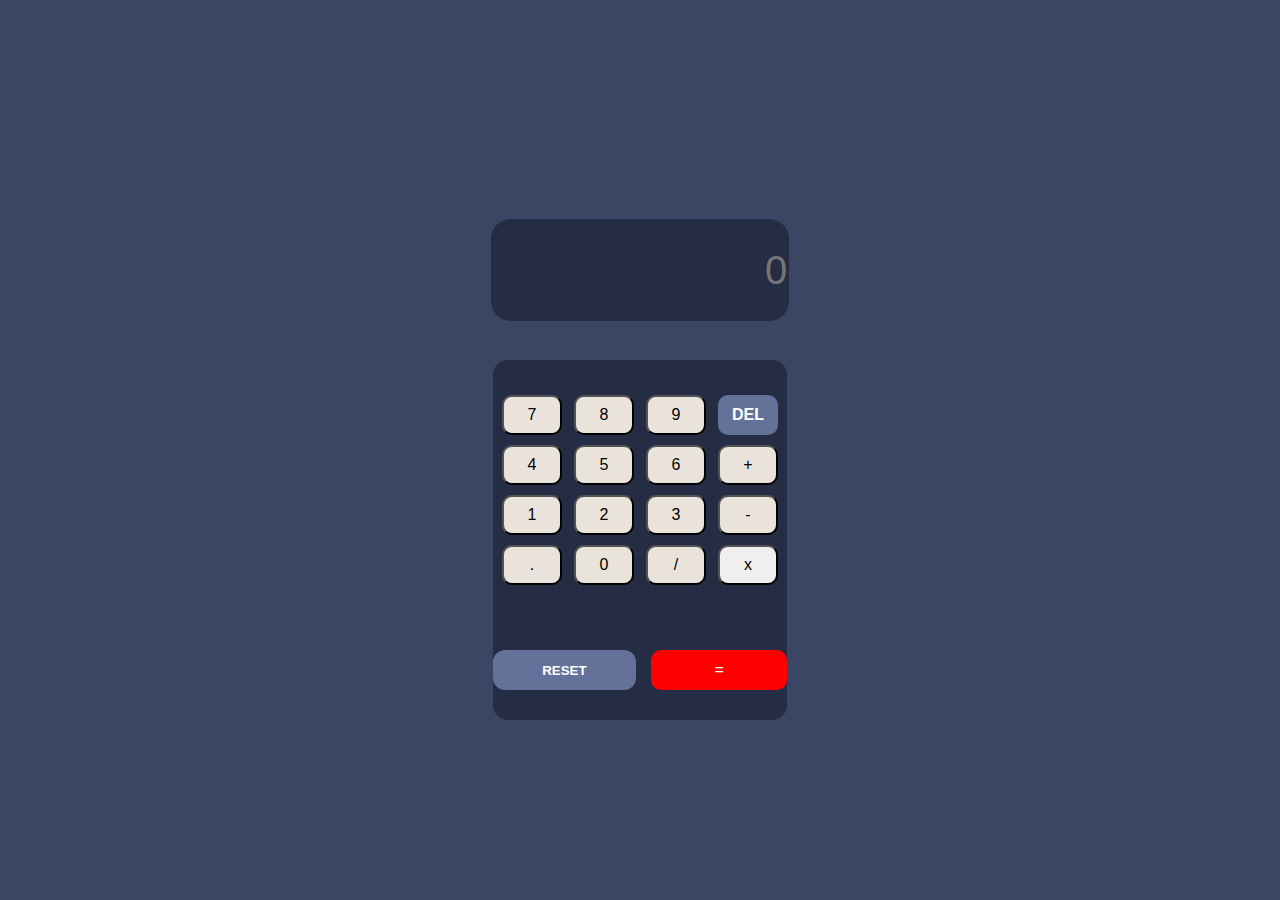
<file: index.html>
<!DOCTYPE html>
<html lang="en">
<head>
    <meta charset="UTF-8">
    <meta name="viewport" content="width=device-width, initial-scale=1.0">
    <title>Calculator</title>
    <link rel="stylesheet" href="style3.css">
    <script src="script.js" defer></script>
</head>
<body>
    <div class="main">
        <div class="display">
            <input id="screen" type="text" placeholder="0">
        </div>
        <div class="cal-body">
            <div class="whole">
            <div class="num">
                <div class="btns">
                    <button class="btn">7</button>
                    <button class="btn">8</button>
                    <button class="btn">9</button>
                    <button class="btnn" id="del" onclick="" style="background-color: #647299; border: none; font-weight: 700; color: white;"  >DEL</button>
                </div>
                <div class="btns">
                    <button class="btn">4</button>
                    <button class="btn">5</button>
                    <button class="btn">6</button>
                    <button class="btn">+</button>
                </div>
                <div class="btns">
                    <button class="btn">1</button>
                    <button class="btn">2</button>
                    <button class="btn">3</button>
                    <button class="btn">-</button>
                </div>
                <div class="btns">
                    <button class="btn">.</button>
                    <button class="btn">0</button>
                    <button class="btn">/</button>
                    <button class="btnn" id="multiply">x</button>
                </div>
            </div>
            <div class="result">
                <button id="reset" onclick="" style="background-color: #647299; color: white; border-radius: 12px; width: 12em; border: none; font-weight: 700;">RESET</button>
                <button class="btnn" id="eval"  style="background-color: red; color: white; width: 9.5em; border: none;">=</button>
            </div>
        </div>
        </div>
    </div>
</body>
</html>
</file>
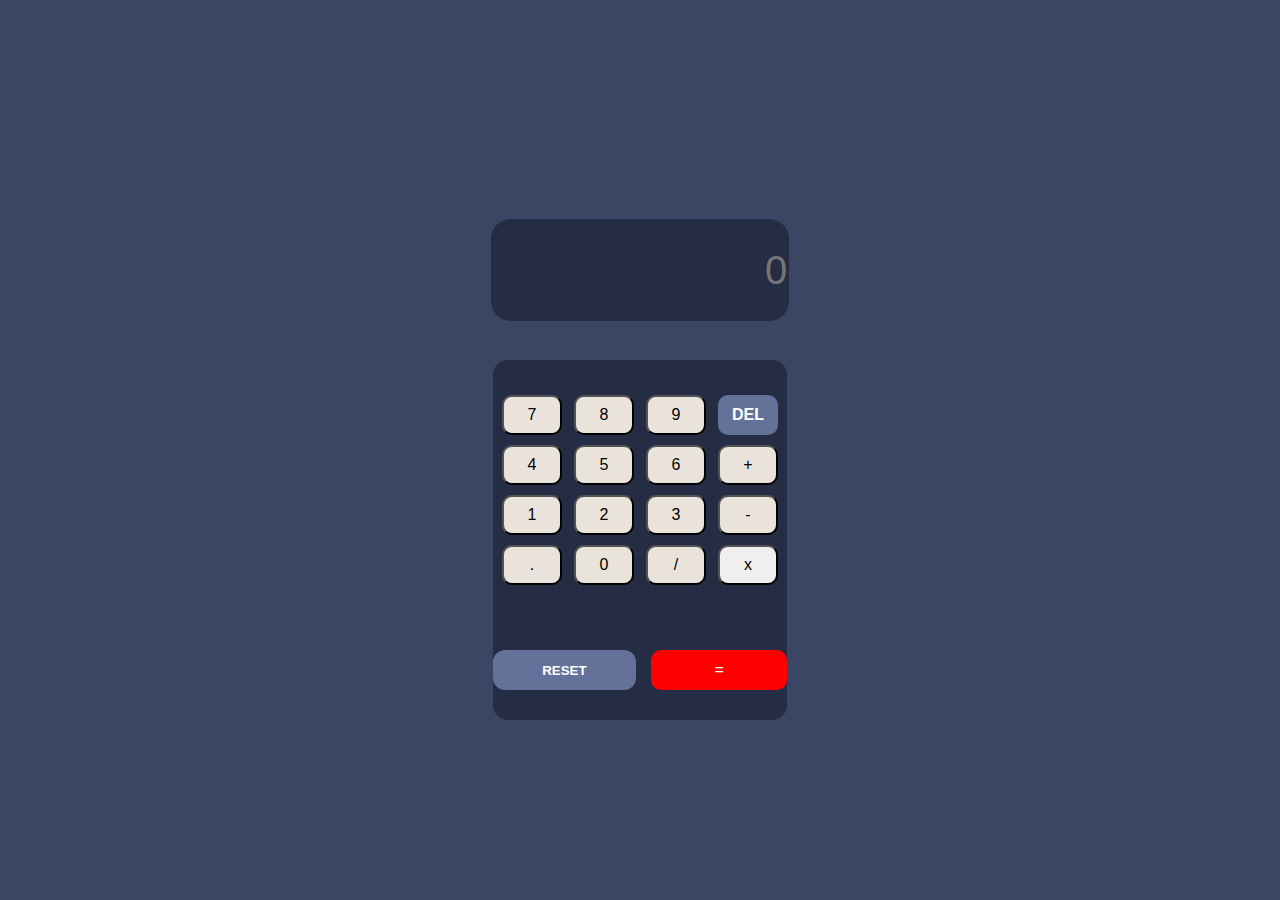
<file: miniproject3.html>
<!DOCTYPE html>
<html lang="en">
<head>
    <meta charset="UTF-8">
    <meta name="viewport" content="width=device-width, initial-scale=1.0">
    <title>Calculator</title>
    <link rel="stylesheet" href="style3.css">
    <script src="script.js" defer></script>
</head>
<body>
    <div class="main">
        <div class="display">
            <input id="screen" type="text" placeholder="0">
        </div>
        <div class="cal-body">
            <div class="whole">
            <div class="num">
                <div class="btns">
                    <button class="btn">7</button>
                    <button class="btn">8</button>
                    <button class="btn">9</button>
                    <button class="btnn" id="del" onclick="" style="background-color: #647299; border: none; font-weight: 700; color: white;"  >DEL</button>
                </div>
                <div class="btns">
                    <button class="btn">4</button>
                    <button class="btn">5</button>
                    <button class="btn">6</button>
                    <button class="btn">+</button>
                </div>
                <div class="btns">
                    <button class="btn">1</button>
                    <button class="btn">2</button>
                    <button class="btn">3</button>
                    <button class="btn">-</button>
                </div>
                <div class="btns">
                    <button class="btn">.</button>
                    <button class="btn">0</button>
                    <button class="btn">/</button>
                    <button class="btnn" id="multiply">x</button>
                </div>
            </div>
            <div class="result">
                <button id="reset" onclick="" style="background-color: #647299; color: white; border-radius: 12px; width: 12em; border: none; font-weight: 700;">RESET</button>
                <button class="btnn" id="eval"  style="background-color: red; color: white; width: 9.5em; border: none;">=</button>
            </div>
        </div>
        </div>
    </div>
</body>
</html>
</file>
<file: style3.css>
body{
    margin: 0;
    padding: 0;
    height: 100vh;
    background-color: #3b4664;
    box-sizing: border-box;
    overflow-x: hidden;

     
}


.main{
    display: flex;
    flex-direction: column;
    justify-content: center;
    align-items: center;
    height: 100vh;
}

#screen{
    border: none;
    border-radius: 20px;
    height: 2.5em;
    width: 50%;
    background-color: #252d44;
    color: white;
    text-align: right;
    font-size: 2.5em;
    
}

.display{
    display: flex;
    justify-content: center;
    height: 20%;
    width: 46%;
    align-items: center;
    
}

.cal-body{
    display: flex;
    height: 40%;
    width: 23%;
    justify-content: center;
    border-radius: 15px;
    background-color: #252d44;
}

.btns {
    display: flex;
    justify-content: space-between;
    padding: 5px;
    gap: 12px;
}
.btn{
    background-color: #eae3db;
    font-size: medium;
    border-radius: 10px;
    width: 60px;
    height: 40px;

}
.whole{
    display: flex;
    flex-direction: column;
    justify-content: space-around;
    align-items: center;
}

.result{
    display: flex;
    justify-content: space-around;
    width: 90%;
    gap: 15px;
}

.btnn{
    font-size: medium;
    border-radius: 10px;
    width: 60px;
    height: 40px;
}
</file>
